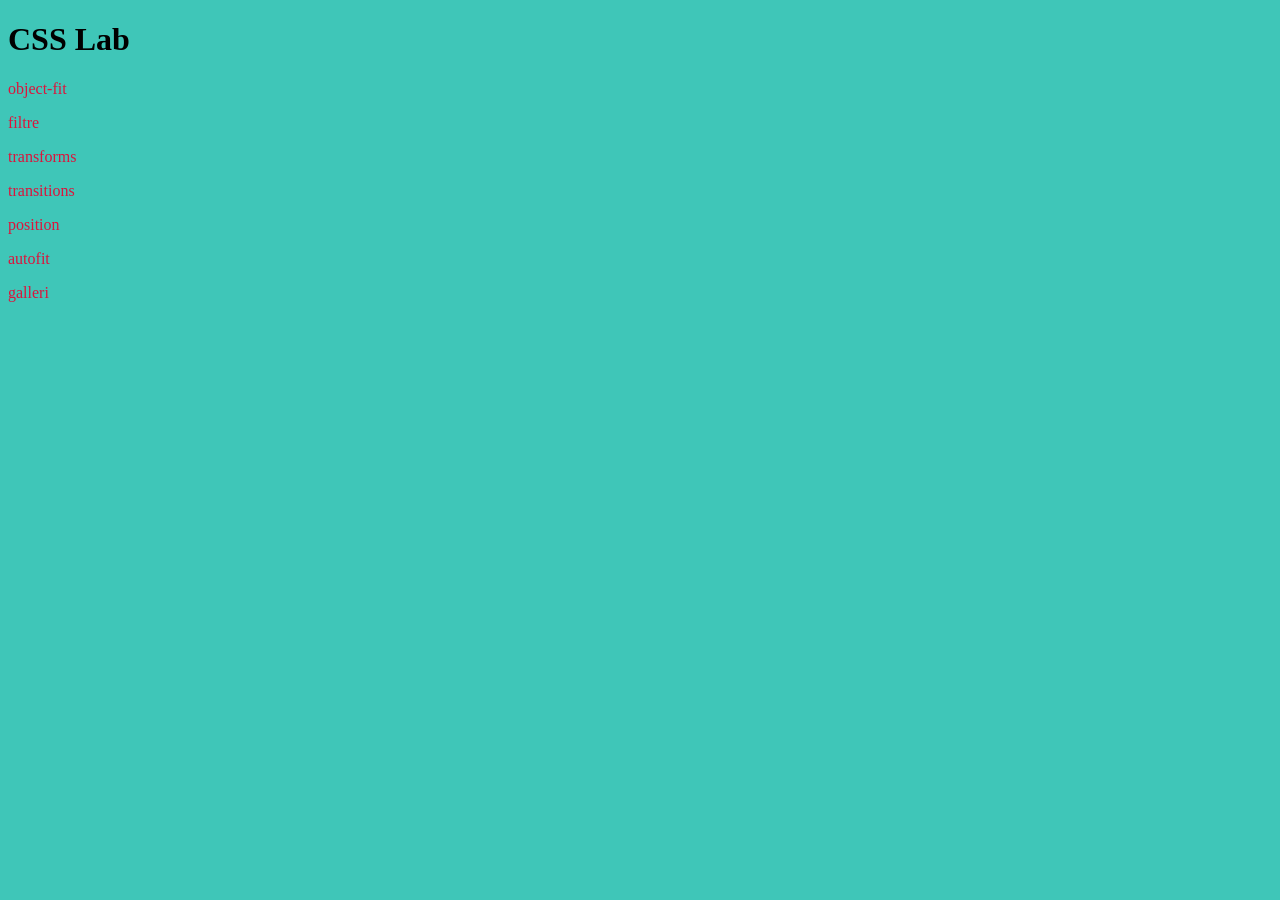
<file: index.html>
<!doctype html>
<html lang="en">
  <head>
    <link rel="icon" type="image/png" href="/img/favikon/favikon2.png" sizes="96x96" />
    <link rel="icon" type="image/svg+xml" href="/favicon.svg" />
    <link rel="shortcut icon" href="/favicon.ico" />
    <link rel="apple-touch-icon" sizes="180x180" href="/apple-touch-icon.png" />
    <link rel="manifest" href="/site.webmanifest" />
    <meta charset="UTF-8" />
    <meta name="viewport" content="width=device-width, initial-scale=1.0" />
    <link rel="stylesheet" href="css/index.css" />
    <title>CSS-Lab</title>
  </head>
  <body>
    <header>
      <h1>CSS Lab</h1>
    </header>
    <main>
      <section>
        <a href="object_fit.html">object-fit</a>
        <a href="filtre.html">filtre</a>
        <a href="transforms.html">transforms</a>
        <a href="transition.html">transitions</a>
        <a href="position.html">position</a>
        <a href="autofit.html">autofit</a>
        <a href="galleri.html">galleri</a>
      </section>
    </main>
    <footer></footer>
  </body>
</html>
</file>
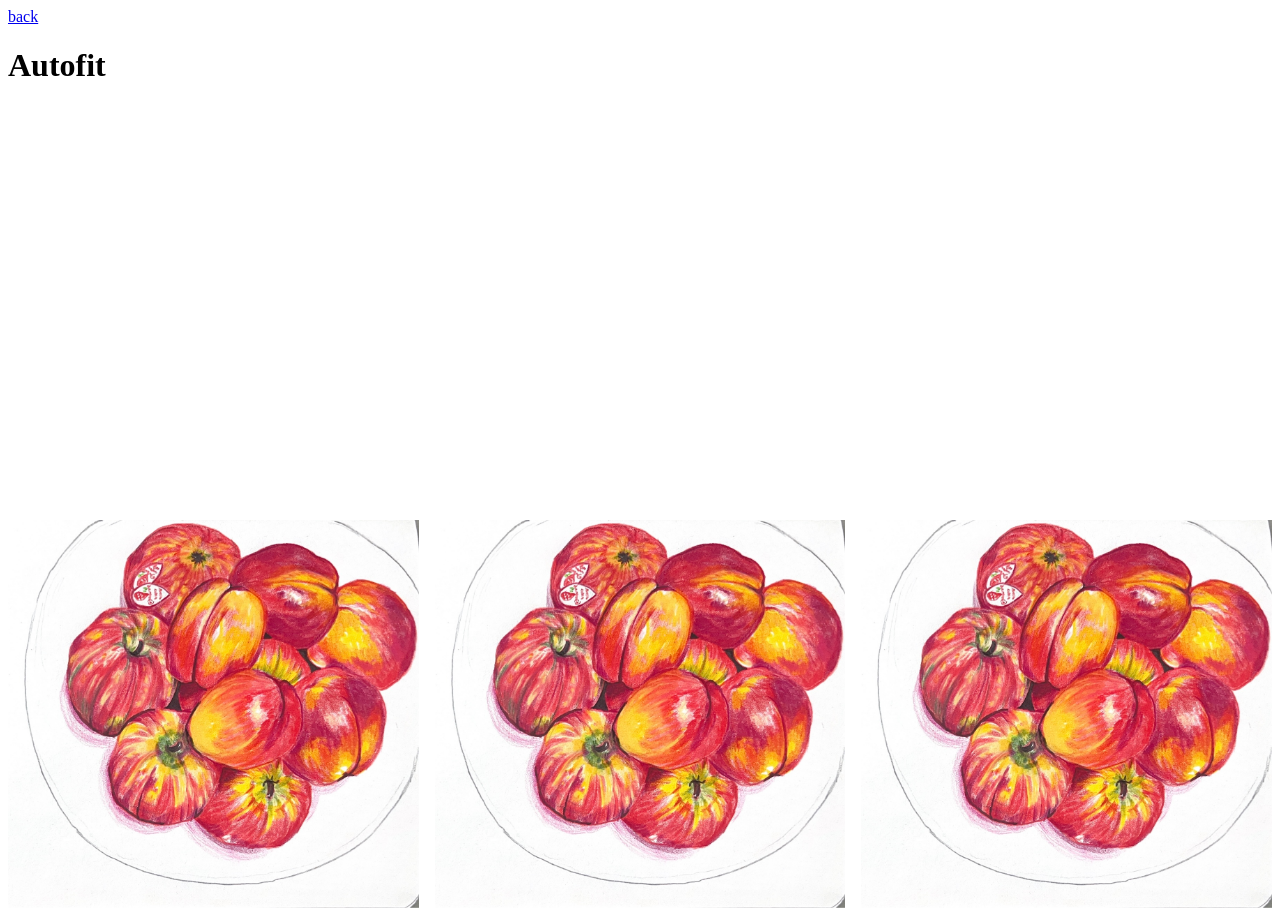
<file: autofit.html>
<!doctype html>
<html lang="en">
  <head>
    <link rel="icon" type="image/png" href="/img/favikon/favikon2.png" sizes="96x96" />
    <link rel="icon" type="image/svg+xml" href="/favicon.svg" />
    <link rel="shortcut icon" href="/favicon.ico" />
    <link rel="apple-touch-icon" sizes="180x180" href="/apple-touch-icon.png" />
    <link rel="manifest" href="/site.webmanifest" />
    <meta charset="UTF-8" />
    <meta name="viewport" content="width=device-width, initial-scale=1.0" />
    <link rel="stylesheet" href="css/general.css" />
    <link rel="stylesheet" href="css/autofit.css" />
    <title>Autofit</title>
  </head>
  <body>
    <a href="index.html">back</a>
    <h1>Autofit</h1>
    <div class="container"><img src="img/MLK Æbler.jpg" alt="" /><img src="img/MLK Æbler.jpg" alt="" /><img src="img/MLK Æbler.jpg" alt="" /></div>
  </body>
</html>
</file>
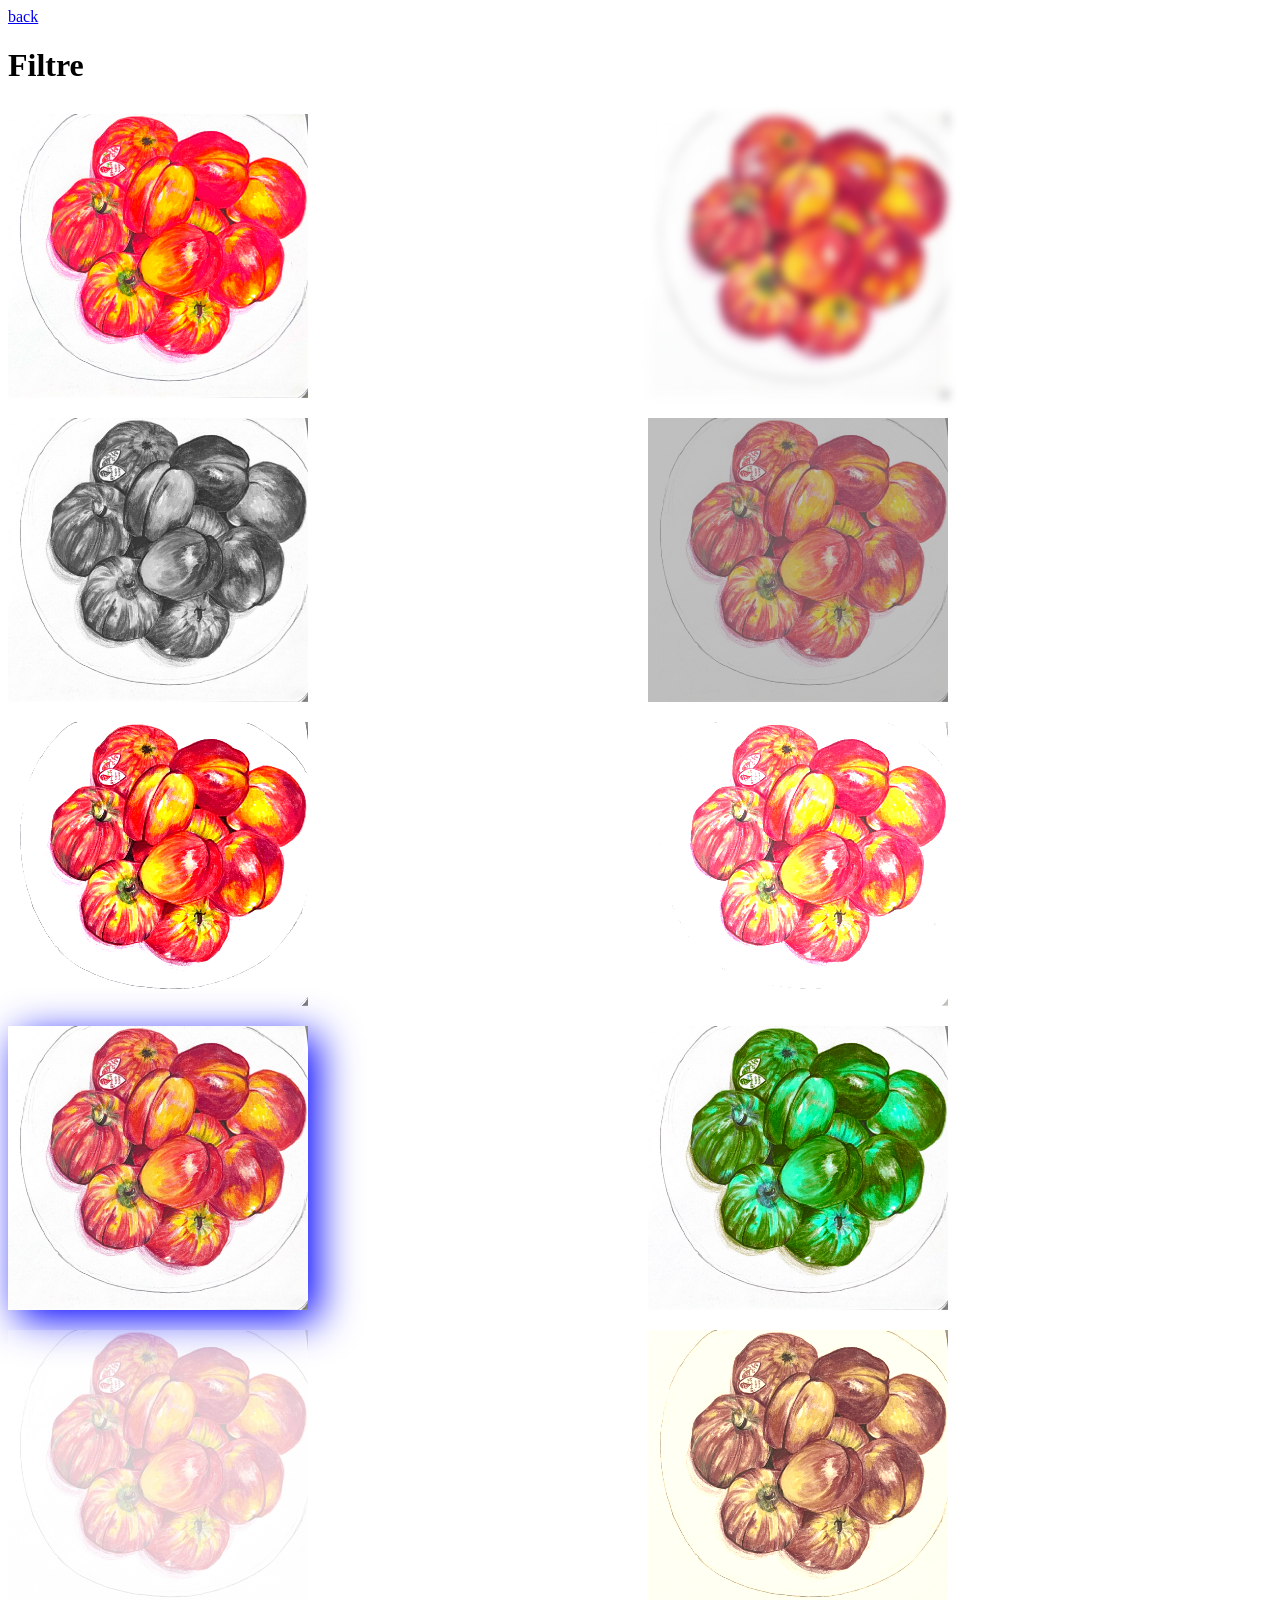
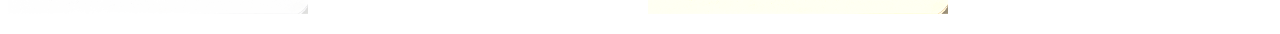
<file: filtre.html>
<!doctype html>
<html lang="en">
  <head>
    <link rel="icon" type="image/png" href="/img/favikon/favikon2.png" sizes="96x96" />
    <link rel="icon" type="image/svg+xml" href="/favicon.svg" />
    <link rel="shortcut icon" href="/favicon.ico" />
    <link rel="apple-touch-icon" sizes="180x180" href="/apple-touch-icon.png" />
    <link rel="manifest" href="/site.webmanifest" />
    <meta charset="UTF-8" />
    <meta name="viewport" content="width=device-width, initial-scale=1.0" />
    <link rel="stylesheet" href="css/general.css" />
    <link rel="stylesheet" href="css/flitre.css" />
    <title>Filtre</title>
  </head>
  <body>
    <a href="index.html">back</a>
    <h1>Filtre</h1>
    <section>
      <div><img class="foto-1" src="img/MLK Æbler.jpg" alt="" /></div>
      <div><img class="foto-2" src="img/MLK Æbler.jpg" alt="" /></div>
      <div><img class="foto-3" src="img/MLK Æbler.jpg" alt="" /></div>
      <div><img class="foto-4" src="img/MLK Æbler.jpg" alt="" /></div>
      <div><img class="foto-5" src="img/MLK Æbler.jpg" alt="" /></div>
      <div><img class="foto-6" src="img/MLK Æbler.jpg" alt="" /></div>
      <div><img class="foto-7" src="img/MLK Æbler.jpg" alt="" /></div>
      <div><img class="foto-8" src="img/MLK Æbler.jpg" alt="" /></div>
      <div><img class="foto-9" src="img/MLK Æbler.jpg" alt="" /></div>
      <div><img class="foto-10" src="img/MLK Æbler.jpg" alt="" /></div>
    </section>
  </body>
</html>
</file>
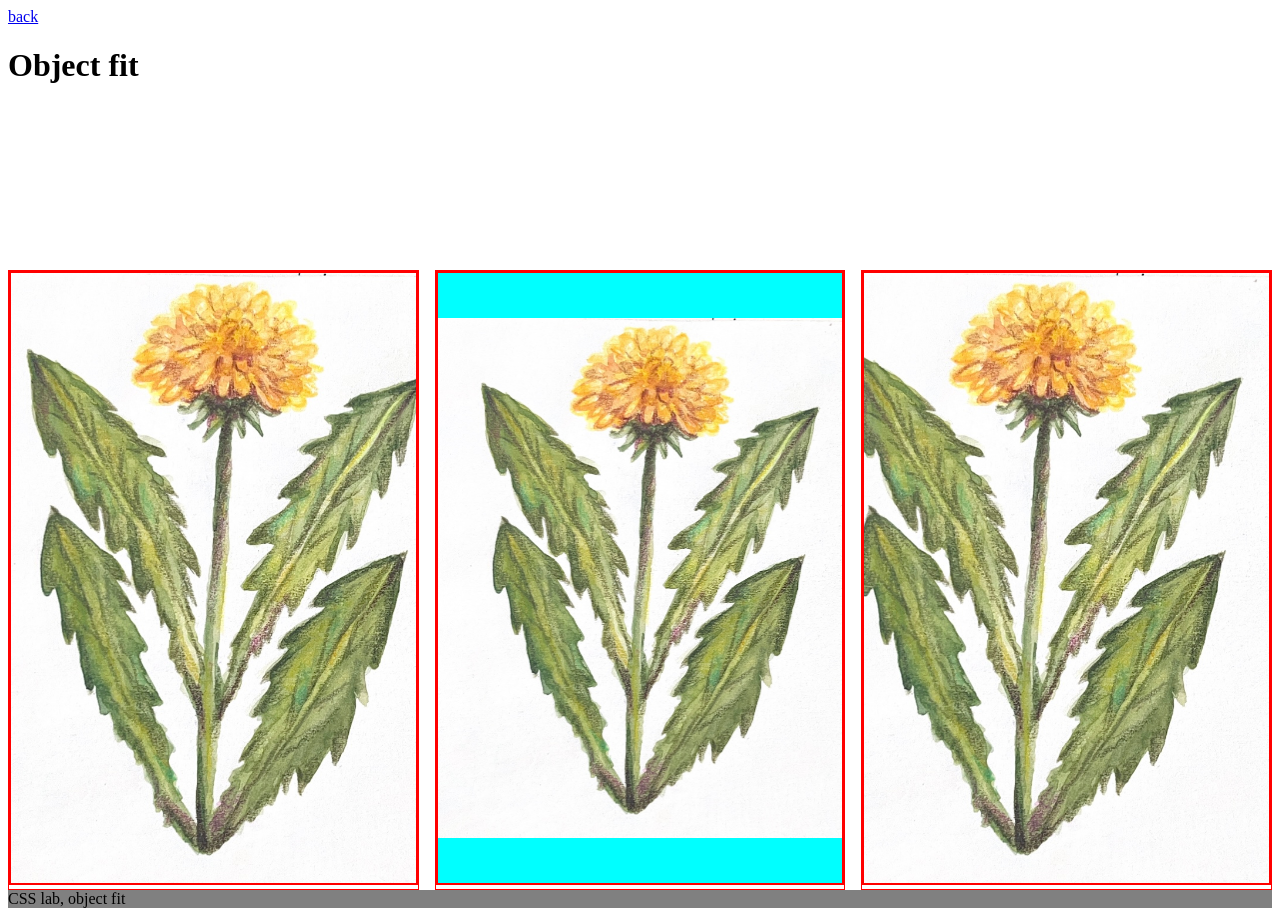
<file: object_fit.html>
<!doctype html>
<html lang="en">
  <head>
    <link rel="icon" type="image/png" href="/img/favikon/favikon2.png" sizes="96x96" />
    <link rel="icon" type="image/svg+xml" href="/favicon.svg" />
    <link rel="shortcut icon" href="/favicon.ico" />
    <link rel="apple-touch-icon" sizes="180x180" href="/apple-touch-icon.png" />
    <link rel="manifest" href="/site.webmanifest" />
    <meta charset="UTF-8" />
    <meta name="viewport" content="width=device-width, initial-scale=1.0" />
    <link rel="stylesheet" href="css/general.css" />
    <link rel="stylesheet" href="css/object_fit.css" />
    <title>Object</title>
  </head>
  <body>
    <a href="index.html">back</a>
    <h1>Object fit</h1>
    <section>
      <div class="img-1"><img src="img/MLK mælkebøtte.jpg" alt="Tegning af mælkebøtte" /></div>
      <div class="img-2"><img src="img/MLK mælkebøtte.jpg" alt="tegning af mælkebøtte" /></div>
      <div class="img-3"><img src="img/MLK mælkebøtte.jpg" alt="tegning af mælkebøtte" /></div>
    </section>
    <footer>CSS lab, object fit</footer>
  </body>
</html>
</file>
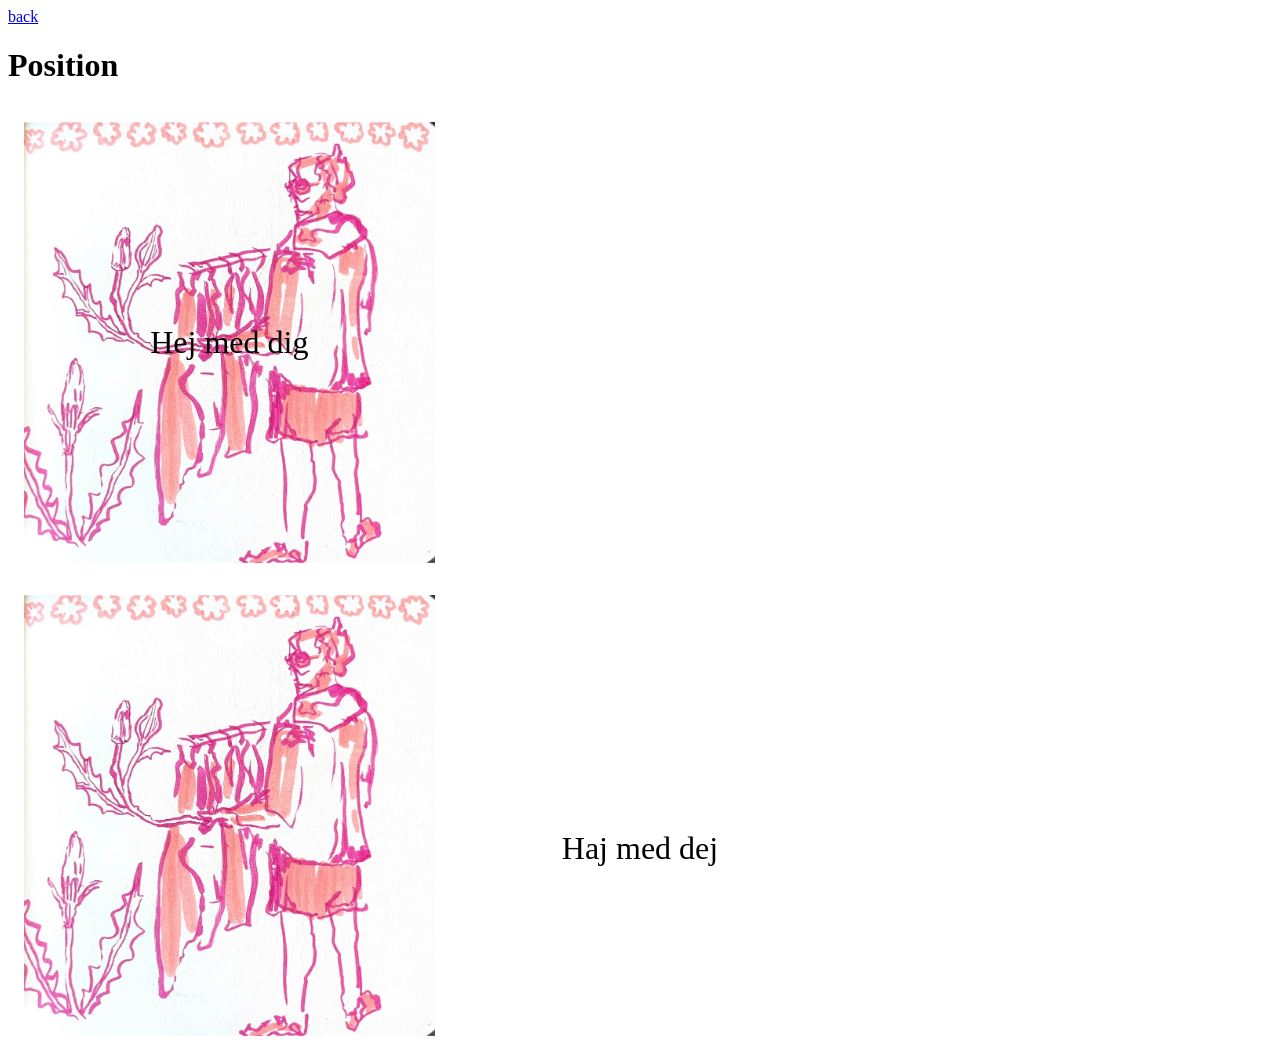
<file: position.html>
<!doctype html>
<html lang="en">
  <head>
    <link rel="icon" type="image/png" href="/img/favikon/favikon2.png" sizes="96x96" />
    <link rel="icon" type="image/svg+xml" href="/favicon.svg" />
    <link rel="shortcut icon" href="/favicon.ico" />
    <link rel="apple-touch-icon" sizes="180x180" href="/apple-touch-icon.png" />
    <link rel="manifest" href="/site.webmanifest" />
    <meta charset="UTF-8" />
    <meta name="viewport" content="width=device-width, initial-scale=1.0" />
    <link rel="stylesheet" href="css/position.css" />
    <title>Position</title>
  </head>
  <body>
    <a href="index.html">back</a>
    <h1>Position</h1>
    <section class="text-overlay">
      <img src="img/MLK dame og tøj.jpg" alt="tegning af dame ved tøjstativ" />
      <p>Hej med dig</p>
    </section>
    <section class="position-overlay">
      <img src="img/MLK dame og tøj.jpg" alt="tegning af dame ved tøjstativ" />
      <p>Haj med dej</p>
    </section>
  </body>
</html>
</file>
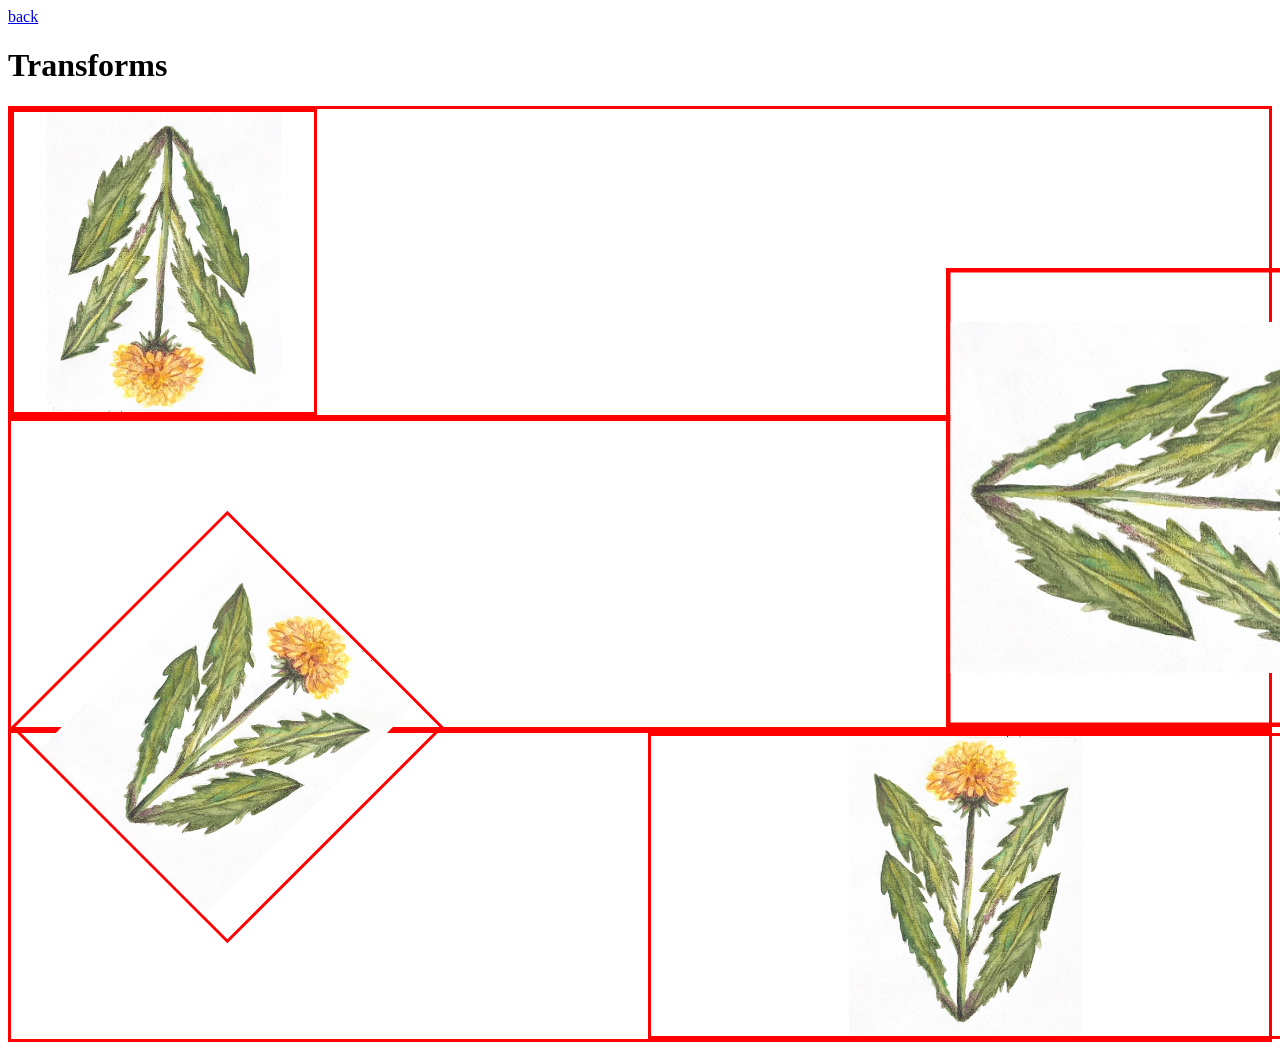
<file: transforms.html>
<!doctype html>
<html lang="en">
  <head>
    <link rel="icon" type="image/png" href="/img/favikon/favikon2.png" sizes="96x96" />
    <link rel="icon" type="image/svg+xml" href="/favicon.svg" />
    <link rel="shortcut icon" href="/favicon.ico" />
    <link rel="apple-touch-icon" sizes="180x180" href="/apple-touch-icon.png" />
    <link rel="manifest" href="/site.webmanifest" />
    <meta charset="UTF-8" />
    <meta name="viewport" content="width=device-width, initial-scale=1.0" />
    <link rel="stylesheet" href="css/transforms.css" />
    <title>transforms</title>
  </head>
  <body>
    <a href="index.html">back</a>
    <h1>Transforms</h1>
    <div><img class="foto-1" src="img/MLK mælkebøtte.jpg" alt="tegning af mælkebøtte" /></div>
    <div>
      <img class="foto-2" src="img/MLK mælkebøtte.jpg" alt="tegning af mælkebøtte" />
      <img class="foto-3" src="img/MLK mælkebøtte.jpg" alt="tegning af mælkebøtte" />
    </div>
    <div class="ramme"><img class="foto-4" src="img/MLK mælkebøtte.jpg" alt="tegning af mælkebøtte" /></div>
  </body>
</html>
</file>
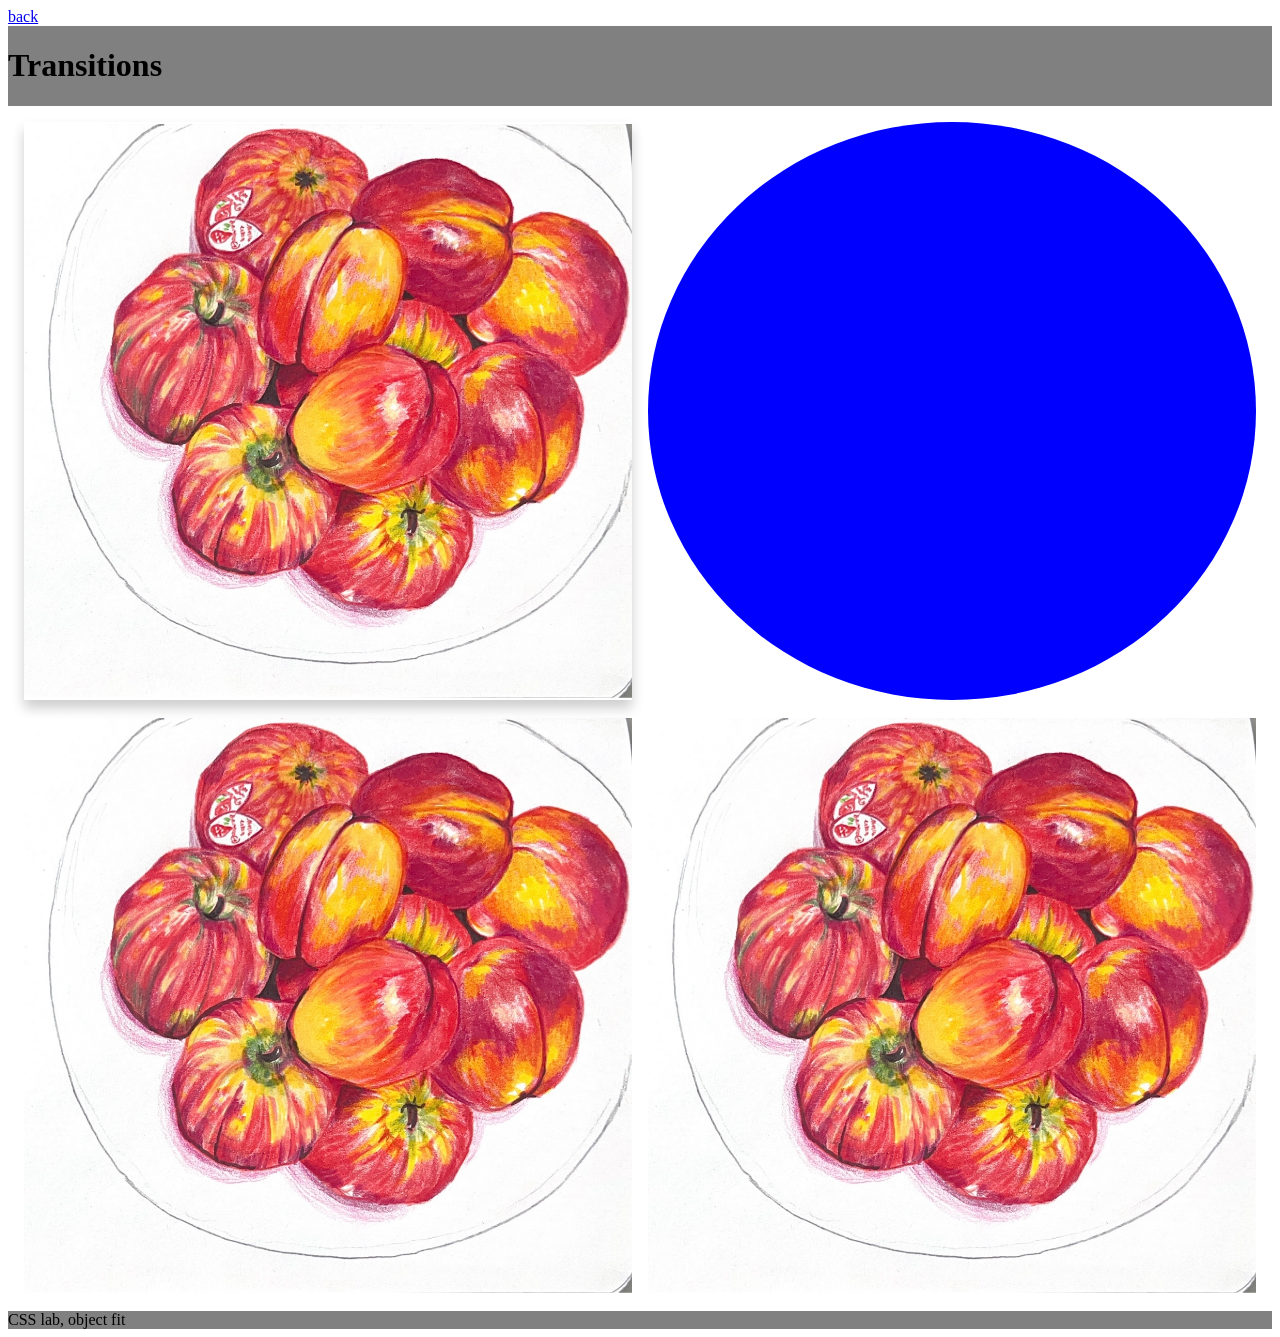
<file: transition.html>
<!doctype html>
<html lang="en">
  <head>
    <link rel="icon" type="image/png" href="/img/favikon/favikon2.png" sizes="96x96" />
    <link rel="icon" type="image/svg+xml" href="/favicon.svg" />
    <link rel="shortcut icon" href="/favicon.ico" />
    <link rel="apple-touch-icon" sizes="180x180" href="/apple-touch-icon.png" />
    <link rel="manifest" href="/site.webmanifest" />
    <meta charset="UTF-8" />
    <meta name="viewport" content="width=device-width, initial-scale=1.0" />
    <link rel="stylesheet" href="css/general.css" />
    <link rel="stylesheet" href="css/transition.css" />
    <title>Transition</title>
  </head>
  <body>
    <a href="index.html">back</a>
    <header><h1>Transitions</h1></header>
    <section>
      <div><img class="foto-1" src="img/MLK Æbler.jpg" alt="tegning af æbler" /></div>
      <div class="cirkel"></div>
      <div><img class="foto-3" src="img/MLK Æbler.jpg" alt="tegning af æbler" /></div>
      <div><img class="foto-4" src="img/MLK Æbler.jpg" alt="tegning af æbler" /></div>
    </section>
    <footer>CSS lab, object fit</footer>
  </body>
</html>
</file>
<file: css/index.css>
section {
  display: grid;
  grid-template-rows: 1fr;
  gap: 1rem;
}

body {
  background-color: rgb(63, 198, 184);
}

a {
  color: crimson;
  text-decoration: none;
}

a:hover {
  color: chartreuse;
}
</file>
<file: css/general.css>
* {
  box-sizing: border-box;
}

body {
  min-height: 100vh;
  display: grid;
  grid-template-rows: auto 1fr auto;
}

header,
footer {
  background-color: grey;
}
</file>
<file: css/autofit.css>
.container {
  display: grid;
  grid-template-columns: repeat(auto-fit, minmax(350px, 1fr));
  gap: 1rem;
}

img {
  width: 100%;
  height: 100%;
  object-fit: cover;
}
</file>
<file: css/flitre.css>
.foto-1 {
  filter: saturate(200%);
  height: 300px;
  width: 300px;
  object-fit: contain;
}

.foto-2 {
  filter: blur(5px);
  height: 300px;
  width: 300px;
  object-fit: contain;
}

.foto-3 {
  filter: grayscale(100%);
  height: 300px;
  width: 300px;
  object-fit: contain;
}

.foto-4 {
  filter: invert(25%);
  height: 300px;
  width: 300px;
  object-fit: contain;
}

.foto-5 {
  filter: contrast(150%);
  height: 300px;
  width: 300px;
  object-fit: contain;
}

.foto-6 {
  filter: brightness(150%);
  height: 300px;
  width: 300px;
  object-fit: contain;
}

.foto-7 {
  filter: drop-shadow(10px 10px 20px blue);
  height: 300px;
  width: 300px;
  object-fit: contain;
}

.foto-8 {
  filter: hue-rotate(100deg);
  height: 300px;
  width: 300px;
  object-fit: contain;
}

.foto-9 {
  filter: opacity(25%);
  height: 300px;
  width: 300px;
  object-fit: contain;
}

.foto-10 {
  filter: sepia(60%);
  height: 300px;
  width: 300px;
  object-fit: contain;
}

img:hover {
  filter: saturate(100%);
}

section {
  display: grid;
  grid-template-columns: 1fr 1fr;
  column-gap: 1rem;
}
</file>
<file: css/object_fit.css>
/* div {
  height: 300px;
  width: 300px;
} det jeg startede med inden Keld undervisning*/

div {
  border: 1px solid red;
  width: 100%;
  aspect-ratio: 1/1.5;
}

section {
  display: grid;
  grid-template-columns: repeat(3, 1fr);
  gap: 1rem;
  align-items: start;
}

.img-1 img {
  width: 100%;
  height: 100%;
  object-fit: cover;
  border: 2px solid red;
}

.img-2 img {
  width: 100%;
  height: 100%;
  object-fit: contain;
  border: 2px solid red;
  background-color: aqua;
}

.img-3 img {
  width: 100%;
  height: 100%;
  object-fit: cover;
  object-position: 100% 0%;
  border: 2px solid red;
}
</file>
<file: css/position.css>
section {
  display: grid;
  grid-template-columns: repeat(3, 1fr);
  padding: 1rem;
}

.text-overlay {
  p {
    grid-column: 1;
    grid-row: 1;
    font-size: 2rem;
    align-self: center;
    text-align: center;
  }
  img {
    grid-column: 1;
    grid-row: 1;
    width: 100%;
    height: 100%;
    object-fit: contain;
  }
}

.position-overlay {
  position: relative;
  p {
    font-size: 2rem;
    position: absolute;
    top: 50%;
    left: 50%;
    transform: translate(-50%, -50%);
    text-align: center;
  }
  img {
    grid-column: 1;
    grid-row: 1;
    width: 100%;
    height: 100%;
    object-fit: contain;
  }
}
</file>
<file: css/transforms.css>
div {
  display: grid;
  grid-template-columns: 1fr 1fr;
  border: solid red;
}

.foto-1 {
  transform: rotate(180deg);
  height: 300px;
  width: 300px;
  object-fit: contain;
  border: solid red;
}

.foto-2 {
  height: 300px;
  width: 300px;
  object-fit: contain;
  transform: scale(0.5);
  transform: rotate(45deg);
  transform-origin: 0 100%;
  border: solid red;
}

.foto-3 {
  height: 300px;
  width: 300px;
  object-fit: contain;
  transform: scale(1.5) rotate(90deg);
  transform-origin: right bottom;

  border: solid red;
}

.foto-4 {
  height: 300px;
  width: 300px;
  object-fit: contain;
  border: solid red;
  width: 100%;
  transform: translateX(calc(100% + 2px));
}
</file>
<file: css/transition.css>
/* div {
  width: 200px;
  aspect-ratio: 1/1;
  background-color: antiquewhite;
  transition: transform 1s ease;
}
div:hover {
  transform: translateX(100%);
} */

section {
  display: grid;
  grid-template-columns: 1fr 1fr;
  gap: 1rem;
  padding: 1rem;
  align-items: start;
}

div,
img {
  width: 100%;
  height: 100%;
  object-fit: contain;
}

.foto-1 {
  box-shadow: 0 8px 12px rgba(0, 0, 0, 0.2);
  transition:
    box-shadow 0.6s ease,
    transform 0.6s;
  &:hover {
    box-shadow: 0 4px 6px rgba(0, 0, 0, 0.1);
    transform: translateY(-40px);
  }
}

.cirkel {
  background-color: blue;
  border-radius: 50%;
  transition: 0.6s ease;
  &:hover {
    background-color: chartreuse;
  }
}

.foto-3 {
  transition: 0.6s ease;
  &:hover {
    transform: rotate(90deg);
  }
}

.foto-4 {
  transition: filter 0.6s ease;
  &:hover {
    filter: blur(10px) contrast(200%) hue-rotate(40deg);
  }
}
</file>
